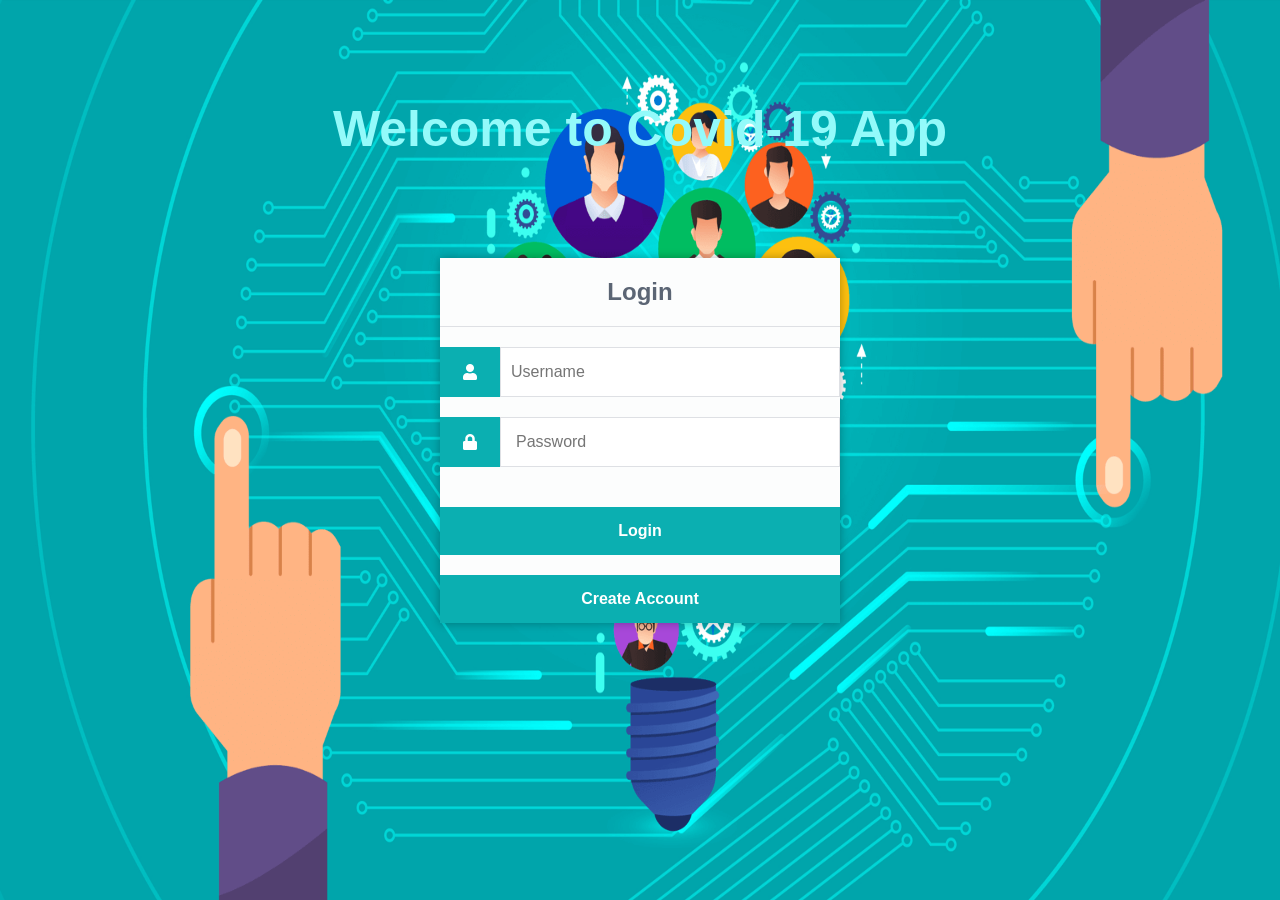
<file: index.html>
<!DOCTYPE html>
<html>
<head>
    <meta charset="utf-8">
    <title>Login</title>
    <link rel="stylesheet" href="https://use.fontawesome.com/releases/v5.7.1/css/all.css">
    <link href="style.css" rel="stylesheet" type="text/css">
</head>
<body>
<h1>Welcome to Covid-19 App</h1>
<div class="login">
    <h1>Login</h1>
    <form action="authenticate.php" method="post">
        <label for="username">
            <i class="fas fa-user"></i>
        </label>
        <input type="text" name="username" placeholder="Username" id="username" required>
        <label for="password">
            <i class="fas fa-lock"></i>
        </label>
        <input type="password" name="password" placeholder="Password" id="password" required>
        <input type="submit" name="login_button" value="Login">
        <input type="button" onclick="location.href = 'register.html';" value="Create Account">
    </form>

</div>
</body>
</html>
</file>
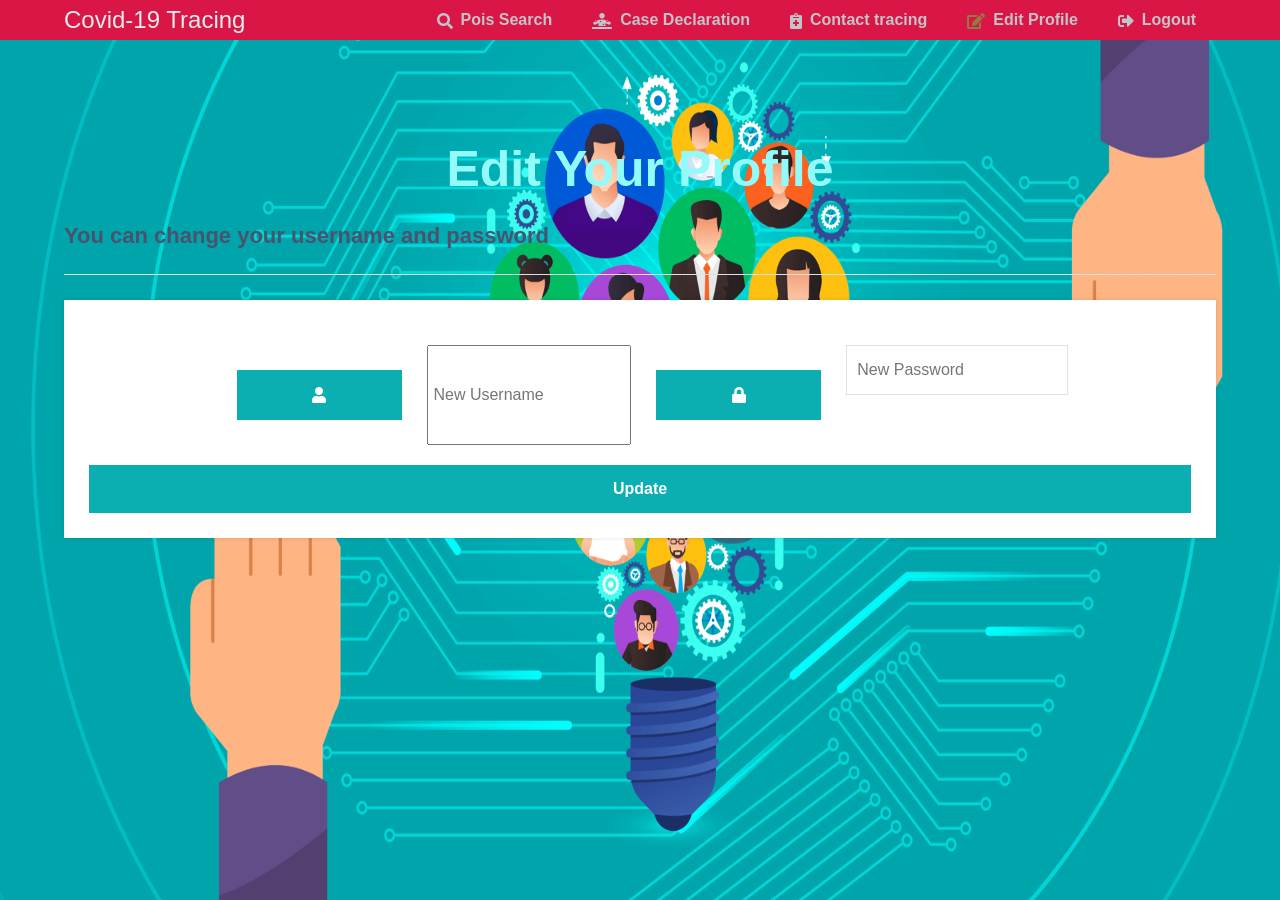
<file: editprofile.html>
<!DOCTYPE html>
<html>
<head>
    <meta charset="utf-8">
    <title>Edit Profile</title>
    <link rel="stylesheet" href="https://use.fontawesome.com/releases/v5.7.1/css/all.css">
    <link href="style.css" rel="stylesheet" type="text/css">



<body class="loggedin">
<nav class="navtop">
    <div>
        <h1>Covid-19 Tracing</h1>
        <!-- Navigation Bar -->
        <a href="user.php"><i class="fas fa-search"></i>Pois Search</a>
        <a href="instance_declaration.html"><i class="fas fa-diagnoses"></i>Case Declaration</a>
        <a href="user_contact.php"><i class="fas fa-notes-medical"></i>Contact tracing</a>
        <a href="editprofile.html"><i class="selected fas fa-edit"></i>Edit Profile</a>
        <a href="logout.php"><i class="fas fa-sign-out-alt"></i>Logout</a>

    </div>
</nav>

<div class="content">
    <h1>Edit Your Profile</h1>
    <h2>You can change your username and password</h2>
<div>
    <form action="editprofile.php" method="post">
        <label for="username">
            <i class="fas fa-user"></i>
        </label>
        <input type="text" name="username" placeholder=" New Username" id="username" required>
        <br/><br/>
        <label for="password">
            <i class="fas fa-lock"></i>
        </label>
        <input type="password" name="password" placeholder="New Password" id="password" required>
        <input type="submit" name="update_button" value="Update">
    </form>
</div>
</div>
</body>
</html>
</file>
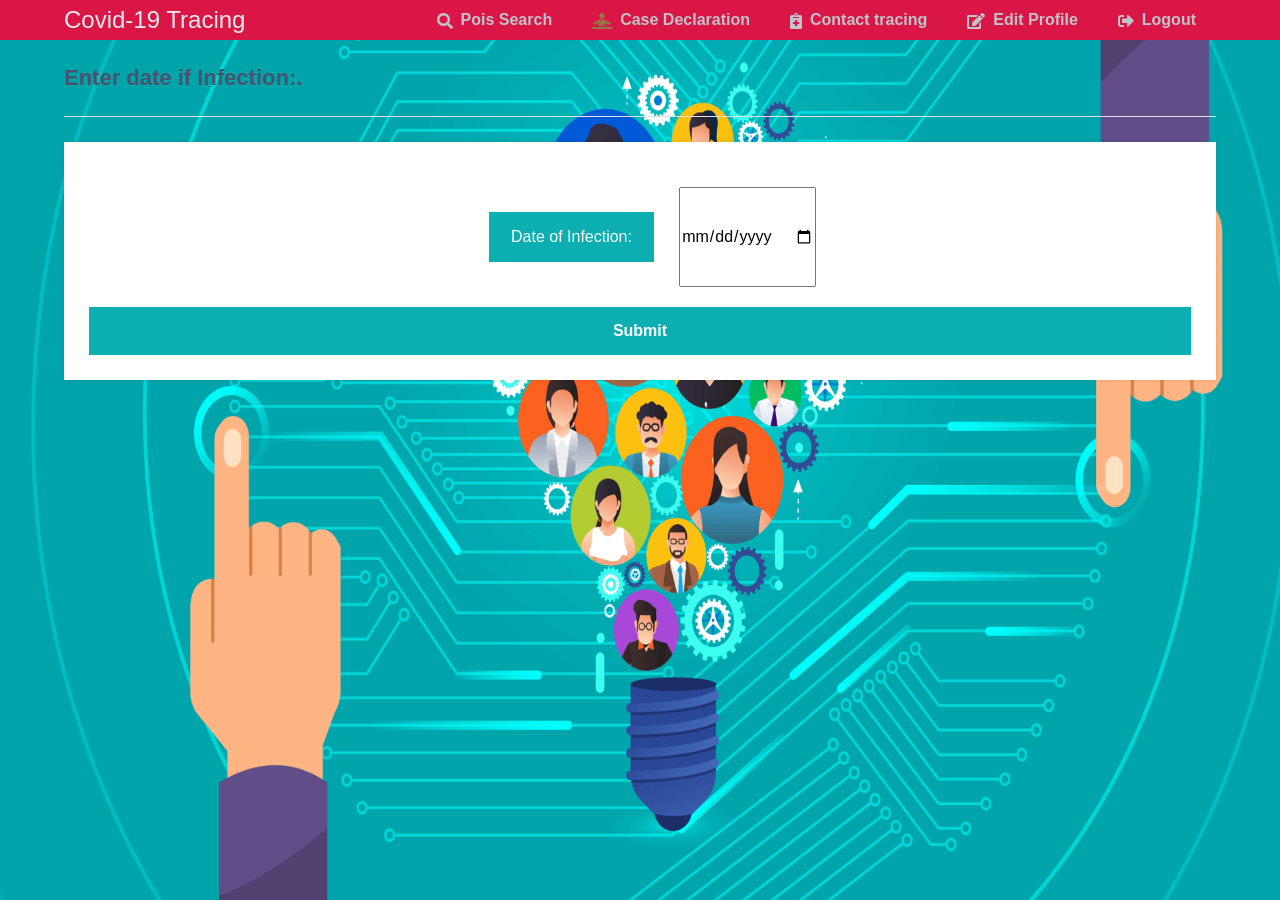
<file: instance_declaration.html>
<!DOCTYPE html>
<html>
<head>
    <meta charset="utf-8">
    <title>Instance Declaration</title>
    <link rel="stylesheet" href="https://use.fontawesome.com/releases/v5.7.1/css/all.css">
    <link href="style.css" rel="stylesheet" type="text/css">

</head>
<body class="loggedin">
<nav class="navtop">
    <div>
        <h1>Covid-19 Tracing</h1>

        <!-- Navigation Bar -->
        <a href="user.php"><i class="fas fa-search"></i>Pois Search</a>
        <a href="instance_declaration.html"><i class="selected fas fa-diagnoses"></i>Case Declaration</a>
        <a href="user_contact.php"><i class="fas fa-notes-medical"></i>Contact tracing</a>
        <a href="editprofile.html"><i class="fas fa-edit"></i>Edit Profile</a>
        <a href="logout.php"><i class="fas fa-sign-out-alt"></i>Logout</a>
    </div>
</nav>
<div class="content">
    <h2>Enter date if Infection:.</h2>
    <div>
    <form action="instance_declaration.php" method="post">
    <label>Date of Infection:</label>
        <br/><br/>
    <input type="date" name="date">
    <input type="submit" name="submit">
    </form>
    </div>
</div>
</body>
</html>
</file>
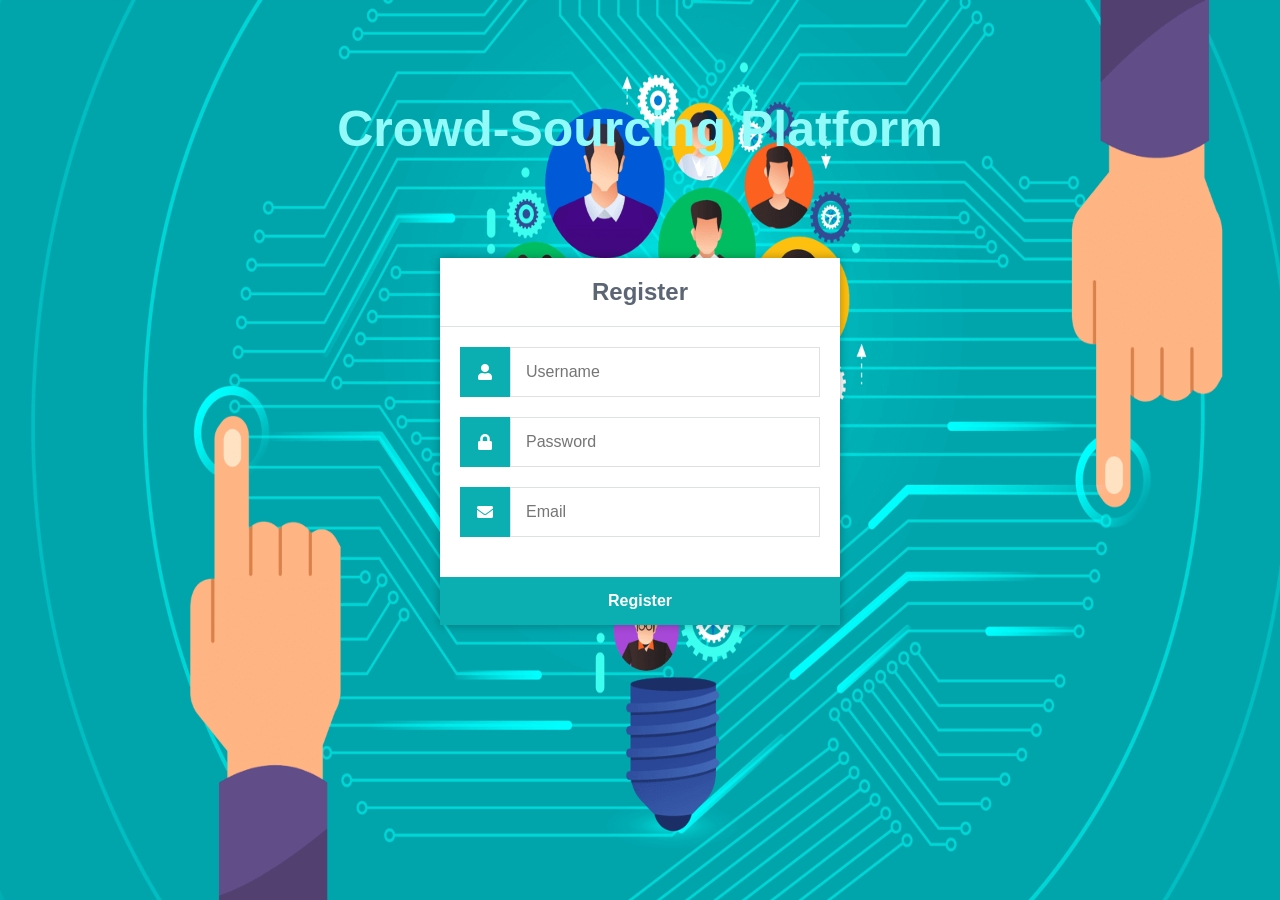
<file: register.html>
<!DOCTYPE html>
<html>
<head>
    <meta charset="utf-8">
    <title>Register</title>
    <link rel="stylesheet" href="https://use.fontawesome.com/releases/v5.7.1/css/all.css">
    <link href="style.css" rel="stylesheet" type="text/css">
</head>
<body>
<h1>Crowd-Sourcing Platform</h1>
<div class="register">
    <h1>Register</h1>
    <form action="register.php" method="post" autocomplete="off">
        <label for="username">
            <i class="fas fa-user"></i>
        </label>
        <input type="text" name="username" placeholder="Username" id="username" required>
        <label for="password">
            <i class="fas fa-lock"></i>
        </label>
        <input type="password" name="password" placeholder="Password" id="password" required>
        <label for="email">
            <i class="fas fa-envelope"></i>
        </label>
        <input type="email" name="email" placeholder="Email" id="email" required>
        <input type="submit" value="Register">
    </form>
</div>
</body>
</html>
</file>
<file: style.css>
/* login page*/

* {
    font-family:  'Muli', sans-serif;
    margin: 0;
    padding: 0;
    box-sizing: border-box;
}
body {
    background: #46bcf3 url('loginbackround.png') no-repeat fixed  center;
    -webkit-background-size: cover;
    -moz-background-size: cover;
    -o-background-size: cover;
    background-size: 100% 100%;
    position: relative;
    overflow: scroll;
}

h1 {
    font-family: 'Muli', sans-serif;
    color: #91b841;
    text-align: center;
    margin-top: 100px;
    font-size: 50px;
}

.login {
    width: 400px;
    background-color: #fcfdfd;
    box-shadow: 0 0 9px 0 rgba(0, 0, 0, 0.3);
    margin: 100px auto;
}

.login h1 {
    text-align: center;
    color: #5b6574;
    font-size: 24px;
    padding: 20px 0 20px 0;
    border-bottom: 1px solid #dee0e4;
}
.login form {
    display: flex;
    flex-wrap: wrap;
    justify-content: center;
    padding-top: 20px;
}
.login form label {
    display: flex;
    justify-content: center;
    align-items: center;
    width: 15%;
    height: 50px;
    background-color: #0bafb1;
    color: #ffffff;
}
.login form input[type="password"], .login form input[type="text"] {
    width: 85%;
    height: 50px;
    border: 1px solid #dee0e4;
    margin-bottom: 20px;
    padding: 0 15px;
}
.login form input[type="submit"] {
    width: 100%;
    padding: 15px;
    margin-top: 20px;
    background-color: #0bafb1;
    border: 0;
    cursor: pointer;
    font-weight: bold;
    color: #ffffff;
    transition: background-color 0.2s;
}
.login form input[type="submit"]:hover {
    background-color: #2868c7;
    transition: background-color 0.2s;
}
.login form input[type="button"] {
    width: 100%;
    padding: 15px;
    margin-top: 20px;
    background-color: #0bafb1;
    border: 0;
    cursor: pointer;
    font-weight: bold;
    color: #ffffff;
    transition: background-color 0.2s;
}
.login form input[type="button"]:hover {
    background-color: #0bafb1;
    transition: background-color 0.2s;
}

/*register page*/

* {
    box-sizing: border-box;
    font-family: -apple-system, BlinkMacSystemFont, "segoe ui", roboto, oxygen, ubuntu, cantarell, "fira sans", "droid sans", "helvetica neue", Arial, sans-serif;
    font-size: 16px;
    -webkit-font-smoothing: antialiased;
    -moz-osx-font-smoothing: grayscale;
}
body {
    background-color: #099a9a;
    margin: 0;
}

h1 {
    font-family: 'Muli', sans-serif;
    color: #93fafa;
    text-align: center;
    margin-top: 100px;
    font-size: 50px;
}

.register {
    width: 400px;
    background-color: #ffffff;
    box-shadow: 0 0 9px 0 rgba(0, 0, 0, 0.3);
    margin: 100px auto;
}
.register h1 {
    text-align: center;
    color: #5b6574;
    font-size: 24px;
    padding: 20px 0 20px 0;
    border-bottom: 1px solid #dee0e4;
}
.register form {
    display: flex;
    flex-wrap: wrap;
    justify-content: center;
    padding-top: 20px;
}
.register form label {
    display: flex;
    justify-content: center;
    align-items: center;
    width: 50px;
    height: 50px;
    background-color: #0bafb1;
    color: #ffffff;
}
.register form input[type="password"], .register form input[type="text"], .register form input[type="email"] {
    width: 310px;
    height: 50px;
    border: 1px solid #dee0e4;
    margin-bottom: 20px;
    padding: 0 15px;
}
.register form input[type="submit"] {
    width: 100%;
    padding: 15px;
    margin-top: 20px;
    background-color: #0bafb1;
    border: 0;
    cursor: pointer;
    font-weight: bold;
    color: #ffffff;
    transition: background-color 0.2s;
}
.register form input[type="submit"]:hover {
    background-color: #2868c7;
    transition: background-color 0.2s;
}

/* Main Pages Styling */

.navtop {
	background-color: #da1647;
	height: 40px;
	width: 100%;
	border: 0;
}
.navtop div {
	display: flex;
	margin: 0 auto;
	max-width: 90%;
	width: 100%;
	height: 100%;
}
.navtop div h1, .navtop div a {
	display: inline-flex;
	align-items: center;
}
.navtop div h1 {
	flex: 1;
	font-size: 24px;
	padding: 0;
	margin: 0;
	color: #eaebed;
	font-weight: normal;
}
.navtop div a {
	padding: 0 20px;
	text-decoration: none;
	color: #c1c4c8;
	font-weight: bold;
}
.navtop div a i {
	padding: 2px 8px 0 0;
}
.navtop div a:hover {
	color: #eaebed;
}
.selected {
	color: #947944;
}
body.loggedin {
	background-color: #f3f4f7;
	min-height: 500px;
	height: 100%;
}
.content {
	max-width: 90%;
	width: 100%;
	height:100%;
	margin: 0 auto;
}

.content h2 {
	margin: 0;
	padding: 25px 0;
	font-size: 22px;
	border-bottom: 1px solid #e0e0e3;
	color: #4a536e;
}
.content > p, .content > div {
	box-shadow: 0 0 5px 0 rgba(0, 0, 0, 0.1);
	margin: 25px 0;
	padding: 25px;
	background-color: #fff;
}

.content > div p {
    padding: 5px;
    margin: 0 0 10px 0;
}

.chart-container {
    position: relative;
    margin: auto;
    min-height: 200px;
    height: 80vh;
    max-height: 600px;
}

th, td {
    border-bottom: 1px solid #ddd;
}

tr:hover {background-color: #0bafb1;}

.content form {
    display: flex;
    flex-wrap: wrap;
    justify-content: center;
    padding-top: 20px;
}

.content form label {
    display: flex;
    justify-content: center;
    align-items: center;
    width: 15%;
    height: 50px;
    margin: 25px;
    background-color: #0bafb1;
    color: #ffffff;
}

.content form input[type="password"], .login form input[type="text"] {
    height: 50px;
    border: 1px solid #dee0e4;
    margin-bottom: 20px;
    padding: 10px;
}

.content form input[type="submit"] {
    width: 100%;
    padding: 15px;
    margin-top: 20px;
    background-color: #0bafb1;
    border: 0;
    cursor: pointer;
    font-weight: bold;
    color: #ffffff;
    transition: background-color 0.2s;
}

.content form input[type="submit"]:hover {
    background-color: #2868c7;
    transition: background-color 0.2s;
}
.content form input[type="button"] {
    width: 100%;
    padding: 15px;
    margin-top: 20px;
    background-color: #0bafb1;
    border: 0;
    cursor: pointer;
    font-weight: bold;
    color: #ffffff;
    transition: background-color 0.2s;
}
.content form input[type="button"]:hover {
    background-color: #0bafb1;
    transition: background-color 0.2s;
}

.content form input, label {
    float:left;
}

.content form input[type="file"] {
    width: 100%;
    padding: 15px;
    margin-top: 20px;
    background-color: #0bafb1;
    border: 0;
    cursor: pointer;
    font-weight: bold;
    color: #ffffff;
    transition: background-color 0.2s;
}

.content form input[type="file"]:hover {
    background-color: #2868c7;
    transition: background-color 0.2s;
}

.content form input[type="hidden"] {
    width: 100%;
    padding: 15px;
    margin-top: 20px;
    background-color: #0bafb1;
    border: 0;
    cursor: pointer;
    font-weight: bold;
    color: #ffffff;
    transition: background-color 0.2s;
}

.content form input[type="hidden"]:hover {
    background-color: #2868c7;
    transition: background-color 0.2s;
}
</file>
